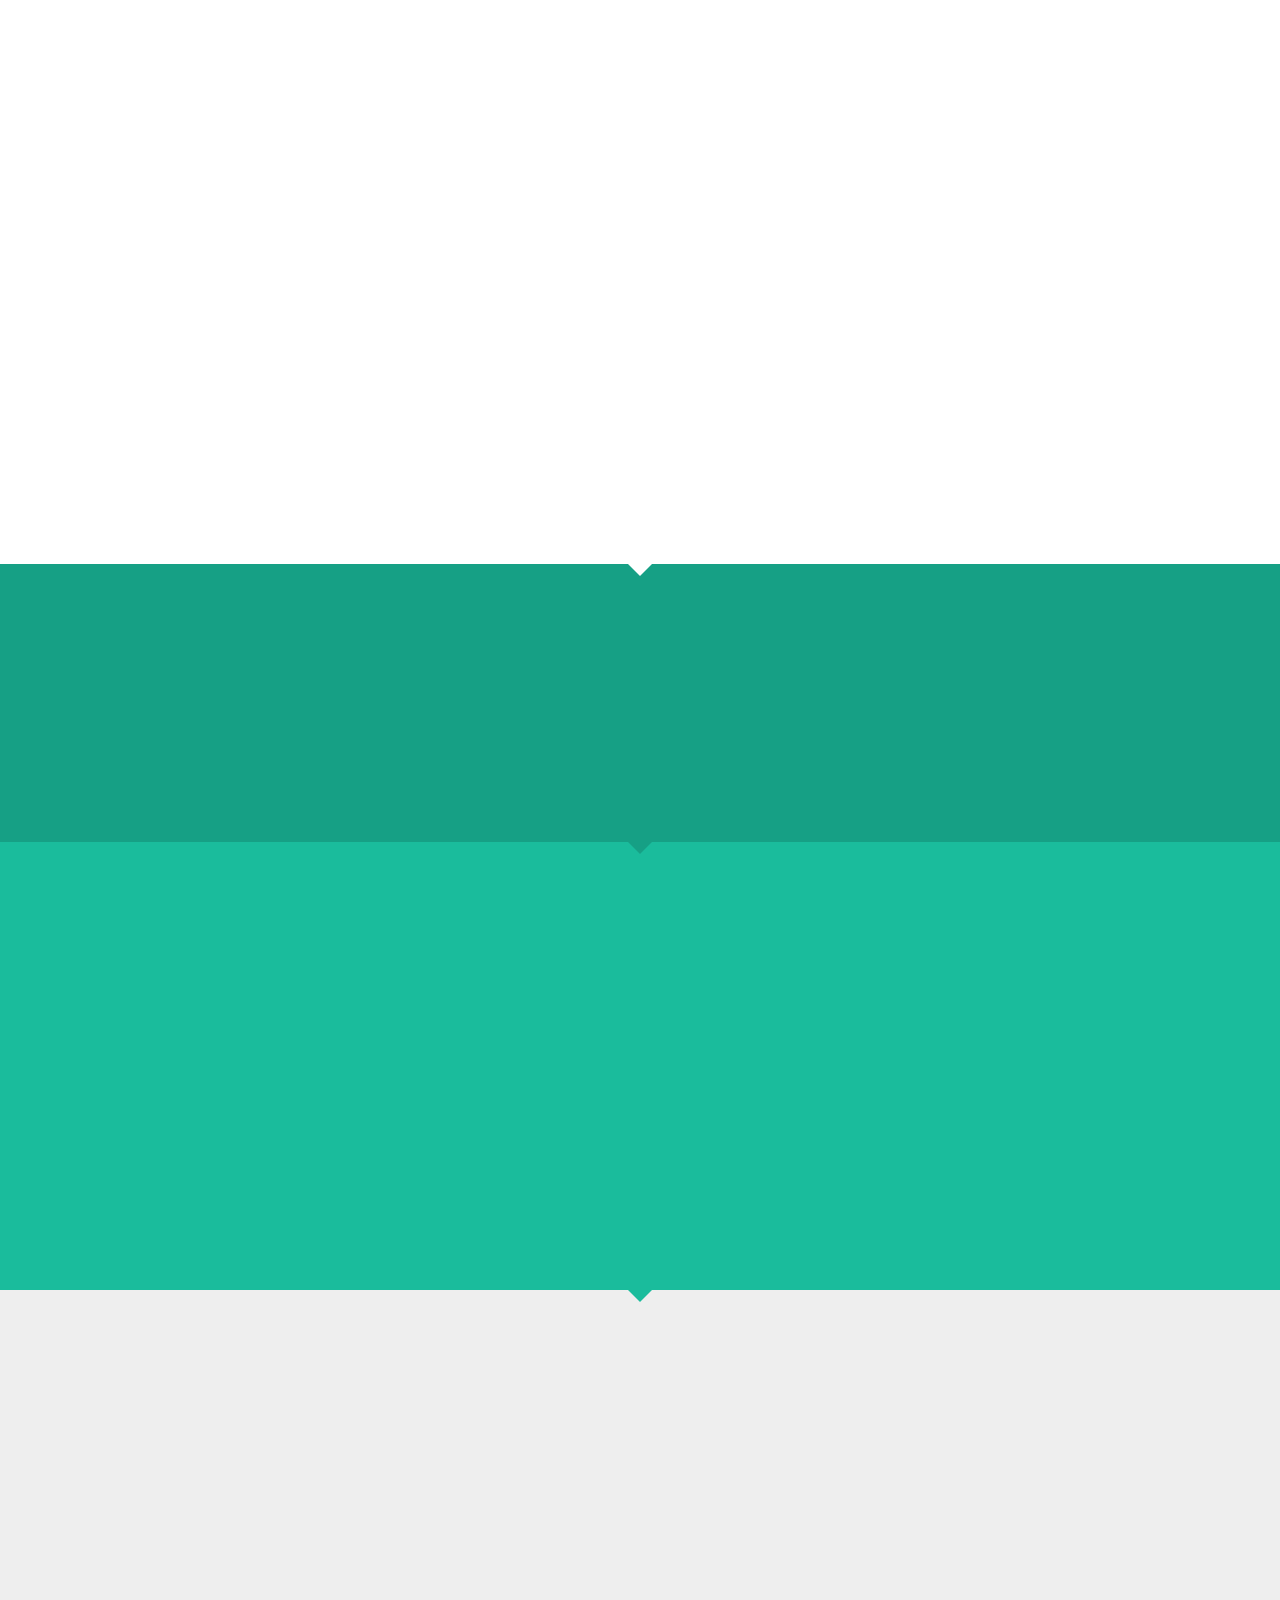
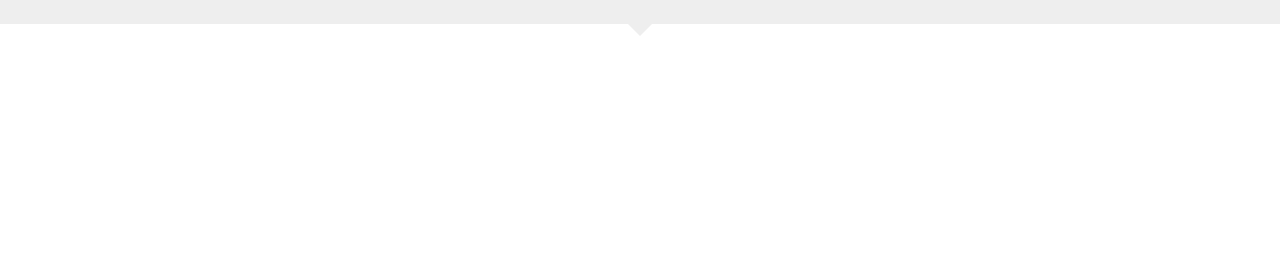
<file: frontend/index.html>
<!DOCTYPE html>
<!--[if lt IE 7 ]><html class="ie ie6" lang="en"><![endif]-->
<!--[if IE 7 ]><html class="ie ie7" lang="en"><![endif]-->
<!--[if IE 8 ]><html class="ie ie8" lang="en"><![endif]-->
<!--[if (gte IE 9)|!(IE)]><!-->
<html lang="en">
<!--<![endif]-->

<head>
	<!-- Global site tag (gtag.js) - Google Analytics -->
	<script async src="https://www.googletagmanager.com/gtag/js?id=G-K3QB63GD3Z"></script>
	<script>
		window.dataLayer = window.dataLayer || [];
		function gtag() { dataLayer.push(arguments); }
		gtag('js', new Date());

		gtag('config', 'G-K3QB63GD3Z');
	</script>
	<!-- Website Template designed by www.downloadwebsitetemplates.co.uk -->
	<meta charset="UTF-8">
	<title>Gupta Medical Store - Medicines and day to day cosmetics at great discounts.</title>
	<meta name="description" content="">
	<meta name="keywords" content="">
	<meta content="width=device-width, initial-scale=1, maximum-scale=1, user-scalable=no" name="viewport">
	<link rel="apple-touch-icon-precomposed" sizes="144x144" href="images/ico/apple-touch-icon-144.png">
	<link rel="apple-touch-icon-precomposed" sizes="114x114" href="images/ico/apple-touch-icon-114.png">
	<link rel="apple-touch-icon-precomposed" sizes="72x72" href="images/ico/apple-touch-icon-72.png">
	<link rel="apple-touch-icon-precomposed" href="images/ico/apple-touch-icon-57.png">
	<link rel="shortcut icon" href="images/ico/favicon.png">
	<!--[if IE]><![endif]-->
	<link rel="stylesheet" href="css/style.css">
	<script src="js/jquery.js"></script>
	<script src="js/countdown.js"></script>
	<script src="js/owlcarousel.js"></script>
	<script src="js/uikit.scrollspy.js"></script>
	<script src="js/scripts.js"></script>
	<!--[if lt IE 9]><script src="https://html5shiv.googlecode.com/svn/trunk/html5.js"></script><![endif]-->
</head>

<body id="backtotop">

	<div class="fullwidth clearfix">
		<div id="topcontainer" class="bodycontainer clearfix"
			data-uk-scrollspy="{cls:'uk-animation-fade', delay: 300, repeat: true}">

			<p><img src="./images/ico/pills-256px.png" alt="Capsule image"></span></p>
			<h1><span>Gupta Medical Store Online</span><br />is coming soon</h1>
			<p>Once live, you're in for great features and discounts. Website is almost ready. Promise!</p>

		</div>
	</div>

	<div class="arrow-separator arrow-white"></div>

	<div class="fullwidth colour1 clearfix">
		<div id="countdown" class="bodycontainer clearfix"
			data-uk-scrollspy="{cls:'uk-animation-fade', delay: 300, repeat: true}">

			<div id="countdowncont" class="clearfix">
				<ul id="countscript">
					<li>
						<span class="days">00</span>
						<p>Days</p>
					</li>
					<li>
						<span class="hours">00</span>
						<p>Hours</p>
					</li>
					<li class="clearbox">
						<span class="minutes">00</span>
						<p>Minutes</p>
					</li>
					<li>
						<span class="seconds">00</span>
						<p>Seconds</p>
					</li>
				</ul>
			</div>

		</div>
	</div>

	<div class="arrow-separator arrow-theme"></div>

	<div class="fullwidth colour2 clearfix">
		<div id="maincont" class="bodycontainer clearfix"
			data-uk-scrollspy="{cls:'uk-animation-fade', delay: 300, repeat: true}">

			<p><strong>Gupta Medical Store</strong> is one of the oldest shops in Faridabad. We are situated
				at: <strong>425/1 Link Road, Old Faridabad</strong>. We not only sell <strong>day to day medicine or
					prescription drugs</strong>
				but we are also one of the biggest <strong>sellers of Ayurvedic medicines, Veterinary medicines and day
					to day
					cosmetics</strong>
				in Old Faridabad market. List just doesn't end there, we're also one of the <strong>biggest sellers of
					generic
					medicines</strong> in Faridabad. Even if you've shifted out of Faridabad, we provide medicines
				through
				<strong>courier facility</strong> as well. We understand that not everyone has a luxury to get out of
				their home to buy
				essentials amidst this COVID-19 pandemic, that's why we also provide <strong>no-contact door-step
					delivery*</strong> within 3 KMs from Old Faridabad. So, next time you're in need of any medicine or
				day to day cosmetic, <strong>ring us on: +91-9971771772</strong></p>
			<h3>For more any other information or query, write to us:</h3>
			<h4><strong>support@guptamedicalstore.in</strong></h4>
			<!-- <p>If you would like to receive <strong>news and special offers</strong> please send us your email address
				below:</p> -->
			<!-- <div id="signupform" class="sb-search clearfix">
				<form method="post" id="contact" class="clearfix">
					<input class="sb-search-input" placeholder="Enter email ..." type="text" value="">
					<input class="sb-search-submit" value="" type="submit">
					<button class="formbutton" type="submit"><span class="fa fa-search"></span></button>
				</form>
			</div> -->

		</div>
	</div>

	<div class="arrow-separator arrow-themelight"></div>

	<div class="fullwidth colour3 clearfix">
		<div id="quotecont" class="bodycontainer clearfix"
			data-uk-scrollspy="{cls:'uk-animation-fade', delay: 300, repeat: true}">

			<div id="commentslider" class="owl-carousel">
				<div class="item">
					<p>"They are the best pharmacy in Faridabad. They never shy away from leveraging technology to help
						their customers. Can't wait for the website to go live!"</p>
					<p class="author">- Anynoymous</p>
				</div>
				<div class="item">
					<p>"I've been their customer for more than 10 years now. Ever since I shifted to different city, I
						had to get my medicines elsewhere. Now, I can happily go back to being their customer once the
						website is live."</p>
					<p class="author">- Anonymous</p>
				</div>
				<div class="item">
					<p>"Can't wait for their site to get live. Finally I won't have to travel to their shop to get my
						medicines."
					</p>
					<p class="author">- Anonymous</p>
				</div>
			</div>

		</div>
	</div>

	<div class="arrow-separator arrow-grey"></div>

	<div class="fullwidth clearfix">
		<div id="footercont" class="bodycontainer clearfix"
			data-uk-scrollspy="{cls:'uk-animation-fade', delay: 300, repeat: true}">

			<p class="backtotop"><a title="" href="#backtotop"><span class="fa fa-angle-double-up"></span></a></p>
			<!-- <div id="socialmedia" class="clearfix">
				<ul>
					<li><a title="" href="#" rel="external"><span class="fa fa-facebook"></span></a></li>
					<li><a title="" href="#" rel="external"><span class="fa fa-twitter"></span></a></li>
					<li><a title="" href="#" rel="external"><span class="fa fa-google-plus"></span></a></li>
					<li><a title="" href="#" rel="external"><span class="fa fa-linkedin"></span></a></li>
					<li><a title="" href="#" rel="external"><span class="fa fa-pinterest"></span></a></li>
				</ul>
			</div> -->
			<p>Gupta Medical Store, owner of guptamedicalstore.in. Copyright 2020. All rights reserved.</p>
			<!-- <p>Free Responsive Website Template by <a title="website template"
					href="https://www.downloadwebsitetemplates.co.uk" rel="external">Website Template</a> - Icons by <a
					title="" href="https://fortawesome.github.io/Font-Awesome/" rel="external">Font Awesome</a></p> -->
		</div>
	</div>

</body>

</html>
</file>
<file: frontend/css/style.css>
/* ==================================================
   CSS Imports
================================================== */

@import url("reset.css");
@import url("owlcarousel.css");
@import url("uikit.scrollspy.css");

/* ==================================================
   Icon Fonts
================================================== */

@import url("fonts/fontawesome/font-awesome.css");

/* ==================================================
   Google Fonts
================================================== */

@import url("https://fonts.googleapis.com/css?family=Source+Sans+Pro:300,300italic,400,400italic,600,600italic,700,700italic,900,900italic");

/* ==================================================
   Global Styles
================================================== */

*
{
	-webkit-box-sizing: border-box;
	-moz-box-sizing: border-box;
	box-sizing: border-box;
}

html
{
	height: 100%;
	overflow: auto;
	
	-webkit-font-smoothing: antialiased;
	-webkit-text-size-adjust: 100%;
	-ms-text-size-adjust: 100%;
}

body
{
	font-family: "Source Sans Pro", Arial, Helvetica, sans-serif;
	font-size: 20px;
	line-height: 32px;
	font-weight: 300;
	color: #999;
	background: #FFF;
	
	text-rendering: optimizeLegibility;
	vertical-align: baseline;
}

::selection
{
	background: #149077;
	color: #FFF;
}

::-moz-selection
{
	background: #149077;
	color: #FFF;
}

a
{
	color: #16A085;
	text-decoration: none;
}

	a:hover
	{
		color: #444;
	}

/* ==================================================
   Default Typography
================================================== */

p
{
	margin: 0 0 20px 0;
}

strong
{
	font-weight: 600;
}

em
{
	font-style: italic;
}

h1, h2, h3
{
	font-size: 60px;
	line-height: 60px;
	margin: 0 0 20px 0;
	letter-spacing: -1px;
	font-weight: 300;
	text-transform: uppercase;
}

	h2
	{
		font-size: 38px;
		line-height: 38px;
	}
		
	h3
	{
		font-size: 32px;
		line-height: 32px;
	}

/* ==================================================
   Background Colours
================================================== */

.colour1
{
	background: #16A085;
}

.colour2
{
	background: #1ABC9C;
}

.colour3
{
	background: #EEE;
}


/* ==================================================
   Separator Arrows
================================================== */

.arrow-separator
{
	position: relative;
}

	.arrow-separator:after
	{
		top: 100%;
		border: solid transparent;
		content: " ";
		height: 0;
		width: 0;
		position: absolute;
		pointer-events: none;
		border-width: 12px;
		left: 50%;
		margin-left: -12px;
		z-index: 11;
	}
	
		.arrow-white:after
		{
			border-color: #FFF rgba(255,255,255,0) rgba(255,255,255,0) rgba(255,255,255,0); /** Using RGB to remove dark line in Firefox **/
		}
		
		.arrow-theme:after
		{
			border-color: #16A085 rgba(22,160,133,0) rgba(22,160,133,0) rgba(22,160,133,0);
		}
		
		.arrow-themelight:after
		{
			border-color: #1ABC9C rgba(26,188,156,0) rgba(26,188,156,0) rgba(26,188,156,0);
		}

		.arrow-grey:after
		{
			border-color: #EEE rgba(238,238,238,0) rgba(238,238,238,0) rgba(238,238,238,0);
		}

/* ==================================================
   General Layout Styles
================================================== */

.fullwidth
{
	width: 100%;
	padding: 60px 30px;
	min-width: 280px;
}

	.fullwidth .bodycontainer
	{
		margin: 0 auto;
		width: 100%;
		max-width: 1000px;
		text-align: center;
	}
	
#topcontainer
{

}

	#topcontainer h1
	{
		padding: 6px 0 10px 0;
		margin-bottom: 0;
		letter-spacing: -1.5px;
		color: #444;
		font-weight: 400;
	}
	
		#topcontainer h1 span
		{
			font-size: 70px;
			line-height: 70px;
			letter-spacing: -1.4px;
			font-weight: 300;
		}

	#topcontainer p
	{
		margin-bottom: 0;
		color: #999;
	}

	#topcontainer p span
	{
		font-size: 90px;
		line-height: 90px;
		color: #1abc9c;
	}
	
#countdown
{
	color: #FFF;
}

	#countdown #countdowncont
	{
		width: 100%;
		max-width: 700px;
		margin: 0 auto;
	}

		#countdown #countdowncont ul#countscript li
		{
			float: left;
			width: 25%;
			padding: 30px 0;
			margin: 0;
			list-style-type: none;
		}

			#countdown #countdowncont ul#countscript li span
			{
				font-size: 80px;
				line-height: 80px;
				font-weight: 300;
				color: #FFF;
			}

			#countdown #countdowncont ul#countscript li p
			{
				color: rgba(255, 255, 255, 0.6);
				font-weight: 300;
				text-transform: uppercase;
				font-size: 18px;
				line-height: 18px;
				margin: 0;
			}
		
#maincont
{
	color: #FFF;
}

	#maincont a
	{
		color: #FFF;
		opacity: 0.6;
	}
	
		#maincont a:hover
		{
			opacity: 1;
		}
	
	#maincont #signupform
	{
		margin: 0 auto 20px auto;
		width: 80%;
	}

		.sb-search
		{
			position: relative;
			width: 100%;
			min-width: 50px;
			height: 50px;
			overflow: hidden;
		}

			.sb-search .sb-search-input
			{
				position: absolute;
				top: 0;
				right: 0;
				border: none;
				outline: none;
				background: #FFF;
				border: 0;
				width: 100%;
				height: 50px;
				margin: 0;
				z-index: 10;
				padding: 0 65px 0 15px;
				font-family: inherit;
				font-size: 20px;
				color: #333;
				
				-webkit-border-radius: 0px;
				-moz-border-radius: 0px;
				border-radius: 0px;
				
				-webkit-appearance: none;
			}

		button.formbutton, .sb-search-submit 
		{
			width: 60px;
			height: 60px;
			display: block;
			position: absolute;
			right: 0;
			top: 0;
			padding: 0;
			margin: 0;
			text-align: center;
			cursor: pointer;
		}

			.sb-search-submit
			{
				background: #FFF; /* IE needs this */
				-ms-filter: "progid:DXImageTransform.Microsoft.Alpha(Opacity=0)"; /* IE 8 */
				filter: alpha(opacity=0); /* IE 5-7 */
				opacity: 0;
				color: transparent;
				border: none;
				outline: none;
				z-index: -1;
			}
			
			button.formbutton
			{
				color: #FFF;
				background: #16A085;
				z-index: 90;
				border: 0;
				height: 50px;
			}
			
			button.formbutton span
			{
				font-size: 19px;
			}
			
				button.formbutton:hover
				{
					background: #149077;
				}
			
#quotecont
{
	padding: 30px 0;
}

	#quotecont .owl-theme .owl-controls .owl-page span
	{
		background: #CCC;
	}
	
		#quotecont .owl-theme .owl-controls .owl-page.active span,
		#quotecont .owl-theme .owl-controls.clickable .owl-page:hover span
		{
			background: #1ABC9C;
		}

#footercont
{
	position: relative;
	font-size: 18px;
}

	#footercont #socialmedia ul
	{
		margin: 0 0 30px 0;
	}

	#footercont #socialmedia ul li
	{
		display: inline-block;
		list-style-type: none;
		margin: 0 10px;
	}

		#footercont #socialmedia ul li a
		{
			font-size: 36px;
			color: #999;
		}
		
			#footercont #socialmedia ul li a:hover
			{
				color: #1ABC9C;
			}
			
	#footercont p.backtotop
	{
		margin: 0 0 40px 0;
	}

		#footercont p.backtotop a
		{
			position: relative;
			display: inline-block;
			background: #EEE;
			font-size: 32px;
			line-height: 32px;
			color: #999;
			padding: 5px 12px;
			
			-webkit-border-radius: 4px;
			-moz-border-radius: 4px;
			border-radius: 4px;
		}
		
			#footercont p.backtotop a:hover
			{
				background-color: #1ABC9C;
				color: #FFF;
				text-decoration: none;
			}
			
				#footercont p.backtotop a:active
				{
					top: 2px;
				}

/* ==================================================
   Responsive Media Queries - Tablets
================================================== */

@media screen and (max-width: 768px)
{

	body
	{
		font-size: 23px;
		line-height: 29px;
	}
	
	#topcontainer h1
	{
		font-size: 54px;
		line-height: 54px;
		letter-spacing: -1.2px;
	}

		#topcontainer h1 span
		{
			font-size: 70px;
			line-height: 70px;
		}
	
	#countdown #countdowncont
	{
		max-width: 400px;
	}
	
		#countdown #countdowncont ul#countscript li
		{
			width: 50%;
			padding: 10px 0;
		}
		
			#countdown #countdowncont ul#countscript li span
			{
				font-size: 70px;
				line-height: 70px;
			}
			
	#quotecont
	{
		padding: 15px 0;
	}
		
	#footercont
	{
		font-size: 19px;
	}
		
		#footercont #footerleft
		{
			float: none;
			padding: 30px 0;
			text-align: center;
		}
		
			#footercont #socialmedia ul li a
			{
				font-size: 32px;
			}
		
		#footercont #footerright
		{
			float: none;
		}
	
}

/* ==================================================
   Responsive Media Queries - Mobiles
================================================== */

@media screen and (max-width: 480px)
{	

	body
	{
		font-size: 21px;
		line-height: 27px;
	}
	
	#topcontainer h1
	{
		font-size: 36px;
		line-height: 36px;
		
	}

		#topcontainer h1 span
		{
			font-size: 50px;
			line-height: 50px;
		}
	
	#countdown #countdowncont ul#countscript li
	{
		padding: 6px 0;
	}
	
		#countdown #countdowncont ul#countscript li span
		{
			font-size: 62px;
			line-height: 62px;
		}

		#countdown #countdowncont ul#countscript li p
		{
			font-size: 16px;
			line-height: 16px;
		}
		
	#maincont #signupform
	{
		margin: 0 auto 20px auto;
		width: 100%;
	}
	
	#quotecont
	{
		padding: 5px 0;
	}
	
	#footercont #socialmedia ul li
	{
		margin: 0 5px;
	}
	
		#footercont #socialmedia ul li a
		{
			font-size: 28px;
		}
	
}
</file>
